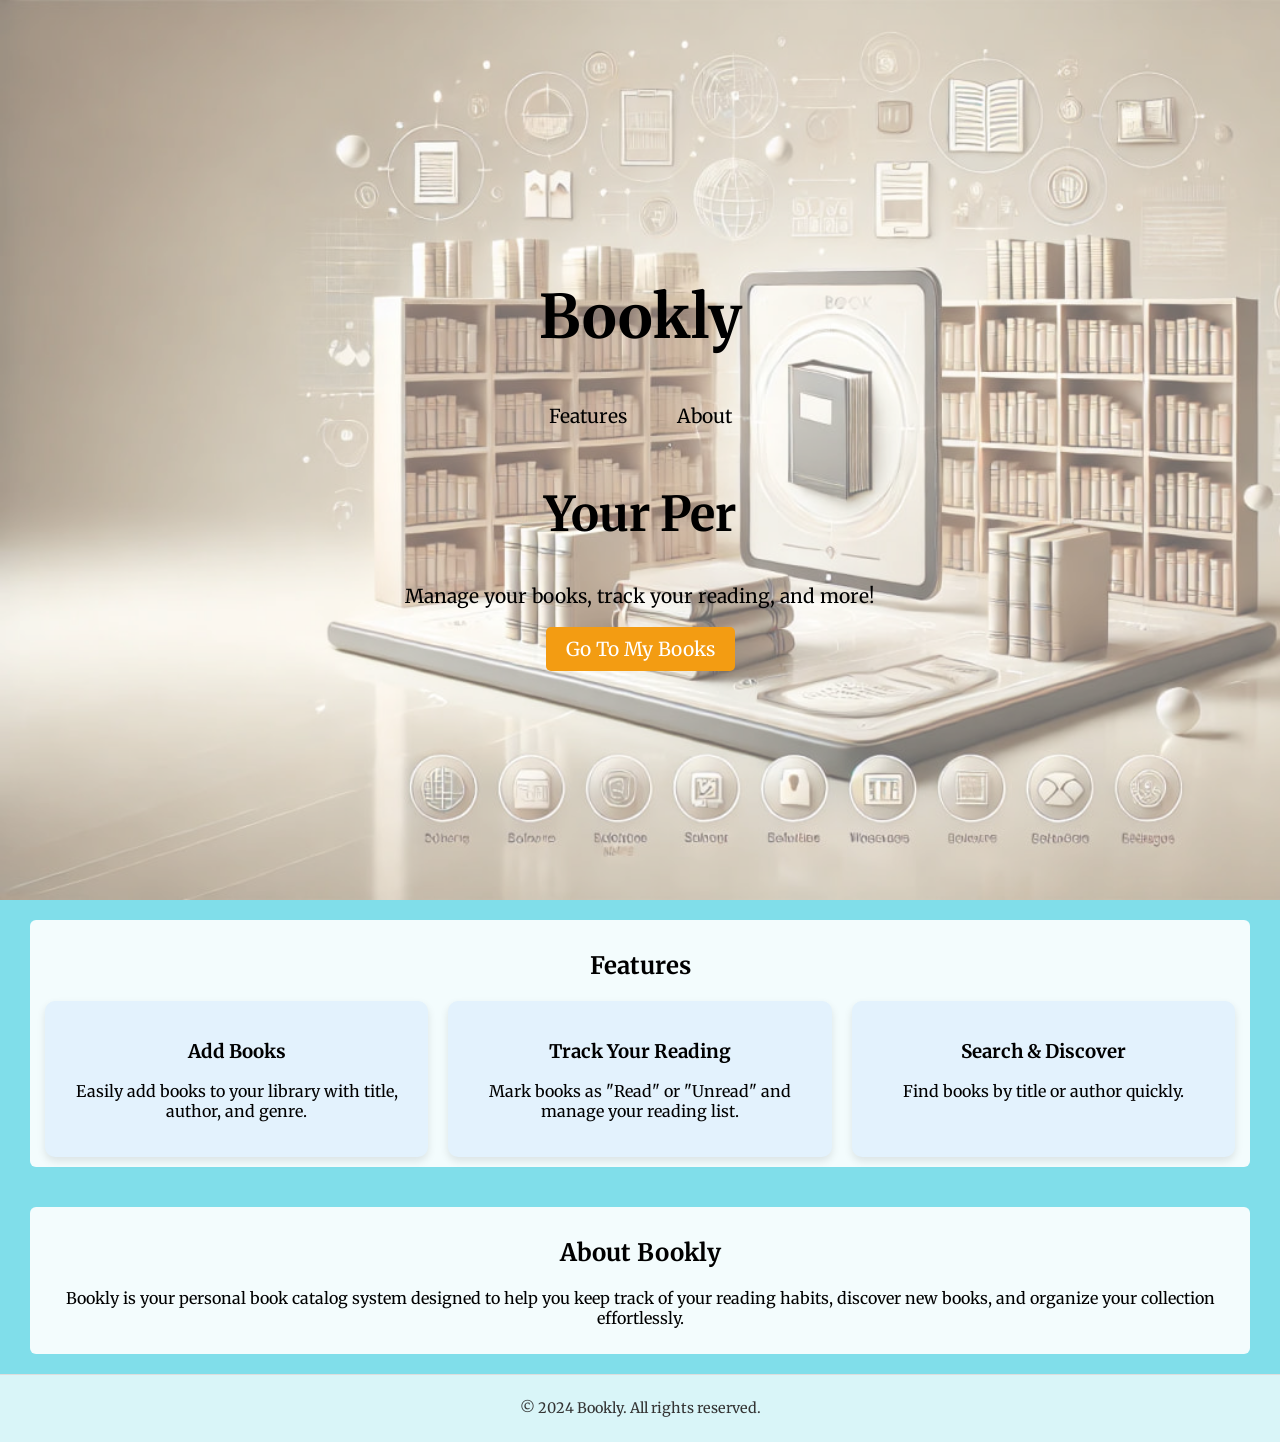
<file: index.html>
<!DOCTYPE html>
<html lang="en">
  <head>
    <meta charset="UTF-8" />
    <meta name="viewport" content="width=device-width, initial-scale=1.0" />
    <title>Welcome to Bookly</title>
    <link rel="preconnect" href="https://fonts.googleapis.com" />
    <link rel="preconnect" href="https://fonts.gstatic.com" crossorigin />
    <link
      href="https://fonts.googleapis.com/css2?family=Merriweather:ital,wght@0,300;0,400;0,700;0,900;1,300;1,400;1,700;1,900&family=Playfair+Display:ital,wght@0,400..900;1,400..900&display=swap"
      rel="stylesheet"
    />
    <link rel="stylesheet" href="CSS/index.css" />
  </head>
  <body>
    <header class="header">
      <div class="layer">
        <nav>
          <h1 style="color: black">Bookly</h1>
          <ul>
            <li><a href="#features">Features</a></li>
            <li><a href="#about">About</a></li>
          </ul>
        </nav>
        <div class="hero">
          <h2>Your Personal Book Library</h2>
          <p>Manage your books, track your reading, and more!</p>
          <a href="HTML/my-books.html" class="cta-btn">Go To My Books</a>
        </div>
      </div>
    </header>
    <div class="container">
      <section id="features" class="features">
        <h2>Features</h2>
        <div class="feature-list">
          <div class="feature">
            <h3>Add Books</h3>
            <p class="mainText">
              Easily add books to your library with title, author, and genre.
            </p>
          </div>
          <div class="feature">
            <h3>Track Your Reading</h3>
            <p class="mainText">
              Mark books as "Read" or "Unread" and manage your reading list.
            </p>
          </div>
          <div class="feature">
            <h3>Search & Discover</h3>
            <p class="mainText">Find books by title or author quickly.</p>
          </div>
        </div>
      </section>
    </div>
    <div class="container">
      <section id="about" class="about">
        <h2>About Bookly</h2>
        <p class="mainText">
          Bookly is your personal book catalog system designed to help you keep
          track of your reading habits, discover new books, and organize your
          collection effortlessly.
        </p>
      </section>
    </div>
    <footer>
      <p>&copy; 2024 Bookly. All rights reserved.</p>
    </footer>

    <script src="JS/index.js"></script>
  </body>
</html>
</file>
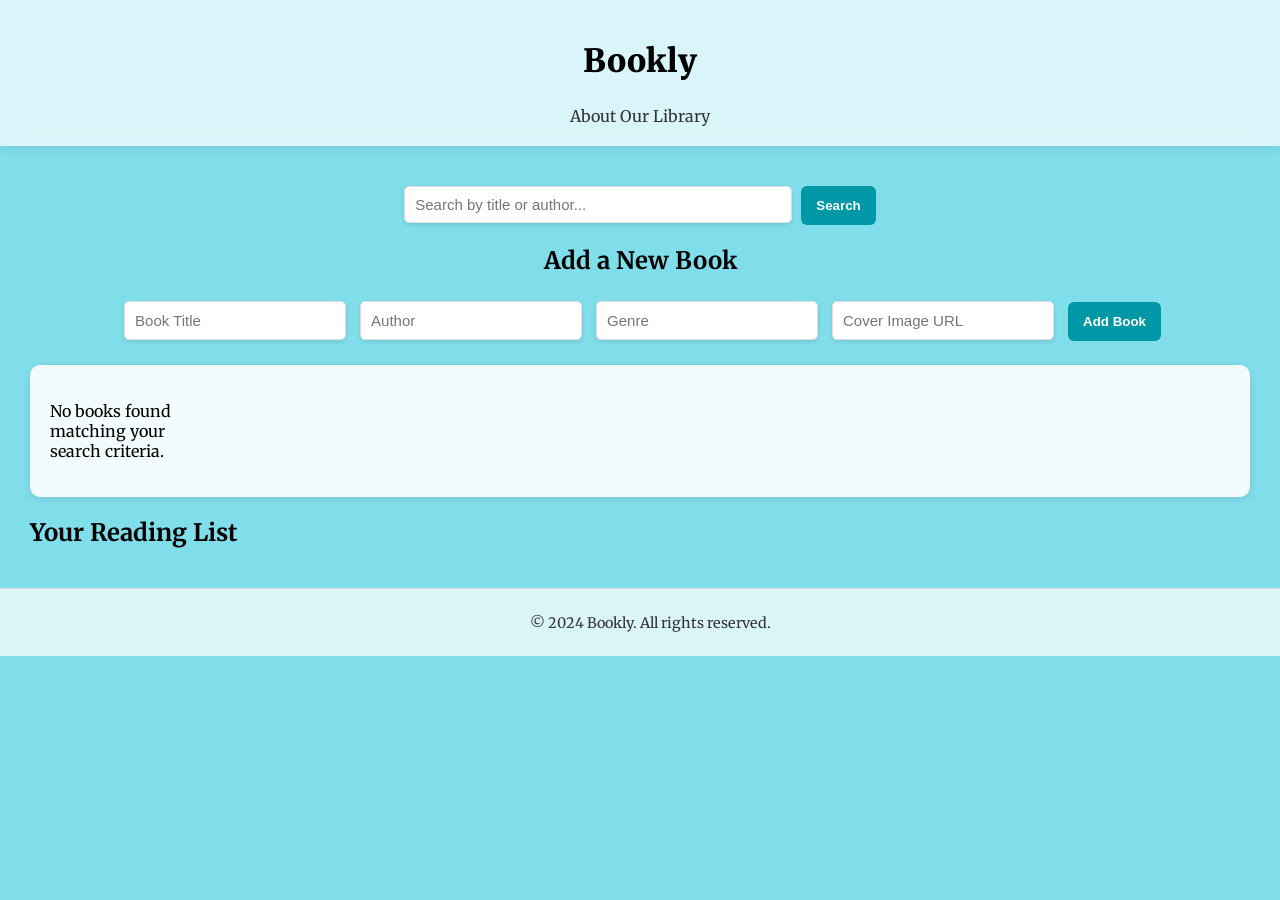
<file: my-books.html>
<!DOCTYPE html>
<html lang="en">
<head>
    <meta charset="UTF-8" />
    <meta name="viewport" content="width=device-width, initial-scale=1.0" />
    <title>Bookly</title>
    <link rel="preconnect" href="https://fonts.googleapis.com" />
    <link rel="preconnect" href="https://fonts.gstatic.com" crossorigin />
    <link
      href="https://fonts.googleapis.com/css2?family=Merriweather:ital,wght@0,300;0,400;0,700;0,900;1,300;1,400;1,700;1,900&family=Playfair+Display:ital,wght@0,400..900;1,400..900&display=swap"
      rel="stylesheet"
    />
    <link rel="stylesheet" href="my-books.css" />
</head>
<body onload="renderBooks()">
    <header>
        <h1><a href="#">Bookly</a></h1>
        <nav>
            <a href="./index.html">About Our Library</a>
        </nav>
    </header>
    <div class="container">
        <main>
            <div class="search-bar">
                <input type="text" id="search-input" placeholder="Search by title or author..." />
                <button id="search-button">Search</button>
            </div>

            <div class="add-book">
                <h2>Add a New Book</h2>
                <input type="text" id="title" placeholder="Book Title" required />
                <input type="text" id="author" placeholder="Author" required />
                <input type="text" id="genre" placeholder="Genre" required />
                <input type="text" id="cover" placeholder="Cover Image URL" required />
                <button id="add-button">Add Book</button>
            </div>

            <div class="book-catalog" id="book-catalog">
                <!-- Books will be dynamically added here -->
            </div>
            <div class="reading-list" id="reading-list">
                <h2>Your Reading List</h2>
                <div id="reading-list-items">
                    <!-- Reading list items will go here -->
                </div>
            </div>
        </main>
    </div>
    <footer>
        <p>&copy; 2024 Bookly. All rights reserved.</p>
    </footer>
    <script src="my-books.js"></script>
</body>
</html>
</file>
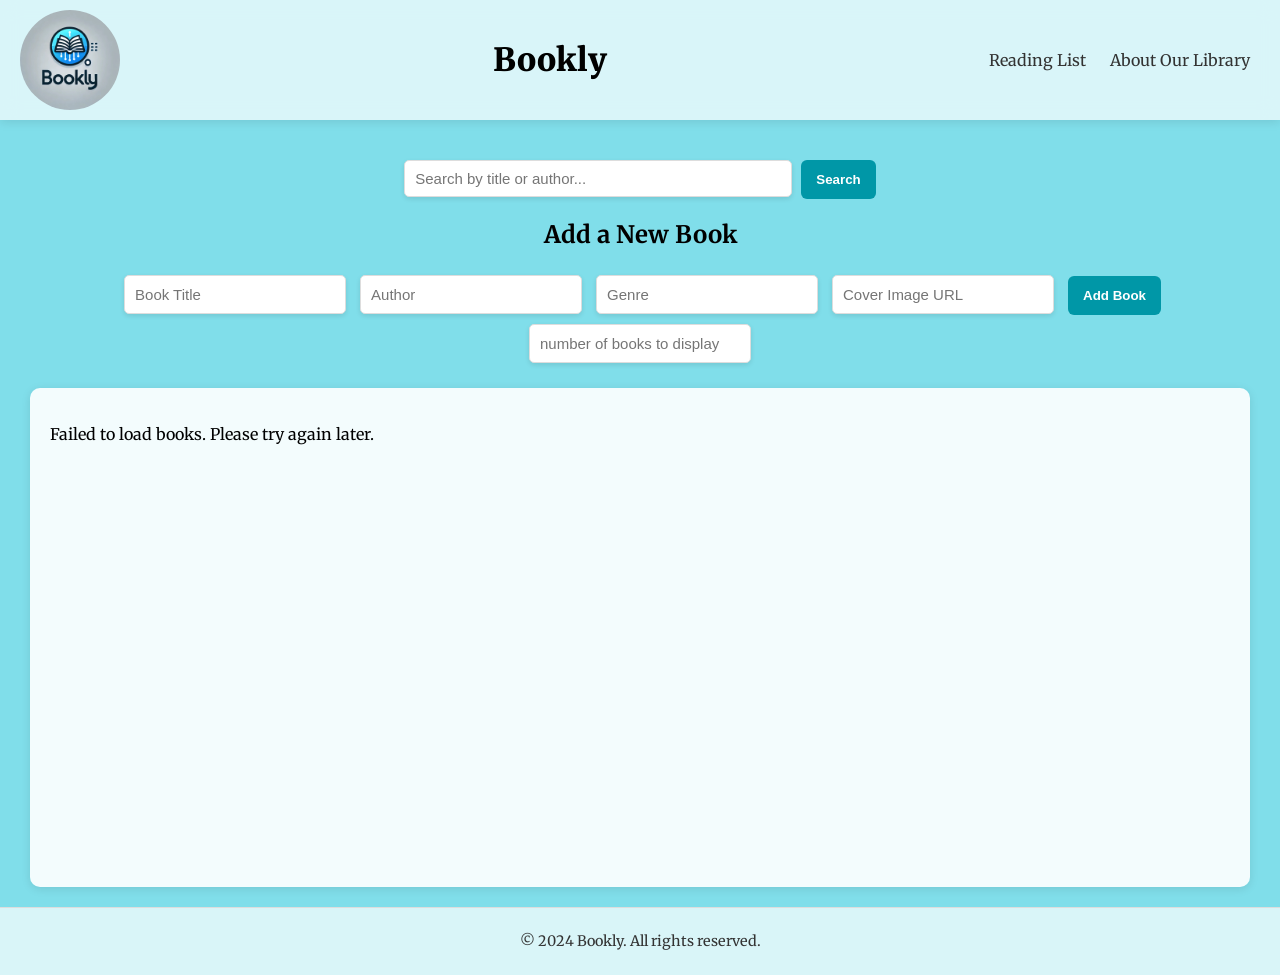
<file: HTML/my-books.html>
<!DOCTYPE html>
<html lang="en">
  <head>
    <meta charset="UTF-8" />
    <meta name="viewport" content="width=device-width, initial-scale=1.0" />
    <title>Bookly</title>
    <link rel="preconnect" href="https://fonts.googleapis.com" />
    <link rel="preconnect" href="https://fonts.gstatic.com" crossorigin />
    <link
      href="https://fonts.googleapis.com/css2?family=Merriweather:ital,wght@0,300;0,400;0,700;0,900;1,300;1,400;1,700;1,900&family=Playfair+Display:ital,wght@0,400..900;1,400..900&display=swap"
      rel="stylesheet"
    />
    <link rel="stylesheet" href="../CSS/my-books.css" />
  </head>
  <body onload="renderBooks()">
    <header>
      <a href="../index.html"
        ><img src="../images/logo.jpg" class="logo" alt="logo"
      /></a>
      <h1><a href="../index.html">Bookly</a></h1>
      <nav>
        <a href="./reading-list.html">Reading List</a>
        <a href="../index.html">About Our Library</a>
      </nav>
    </header>
    <div class="container">
      <main>
        <div class="search-bar">
          <input
            type="text"
            id="search-input"
            placeholder="Search by title or author..."
          />
          <button id="search-button">Search</button>
        </div>

        <div class="add-book">
          <h2>Add a New Book</h2>
          <input type="text" id="title" placeholder="Book Title" required />
          <input type="text" id="author" placeholder="Author" required />
          <input type="text" id="genre" placeholder="Genre" required />
          <input
            type="text"
            id="cover"
            placeholder="Cover Image URL"
            required
          />
          <button id="add-button">Add Book</button>
          <input
            type="number"
            placeholder="number of books to display"
            id="countToDisplay"
            min="1"
          />
        </div>
        <div id="loading">
          <div class="loader"></div>
        </div>

        <div class="book-catalog" id="book-catalog">
          <!-- Books will be dynamically added here -->
        </div>
      </main>
    </div>
    <footer>
      <p>&copy; 2024 Bookly. All rights reserved.</p>
    </footer>
    <script src="../JS/my-books.js"></script>
  </body>
</html>
</file>
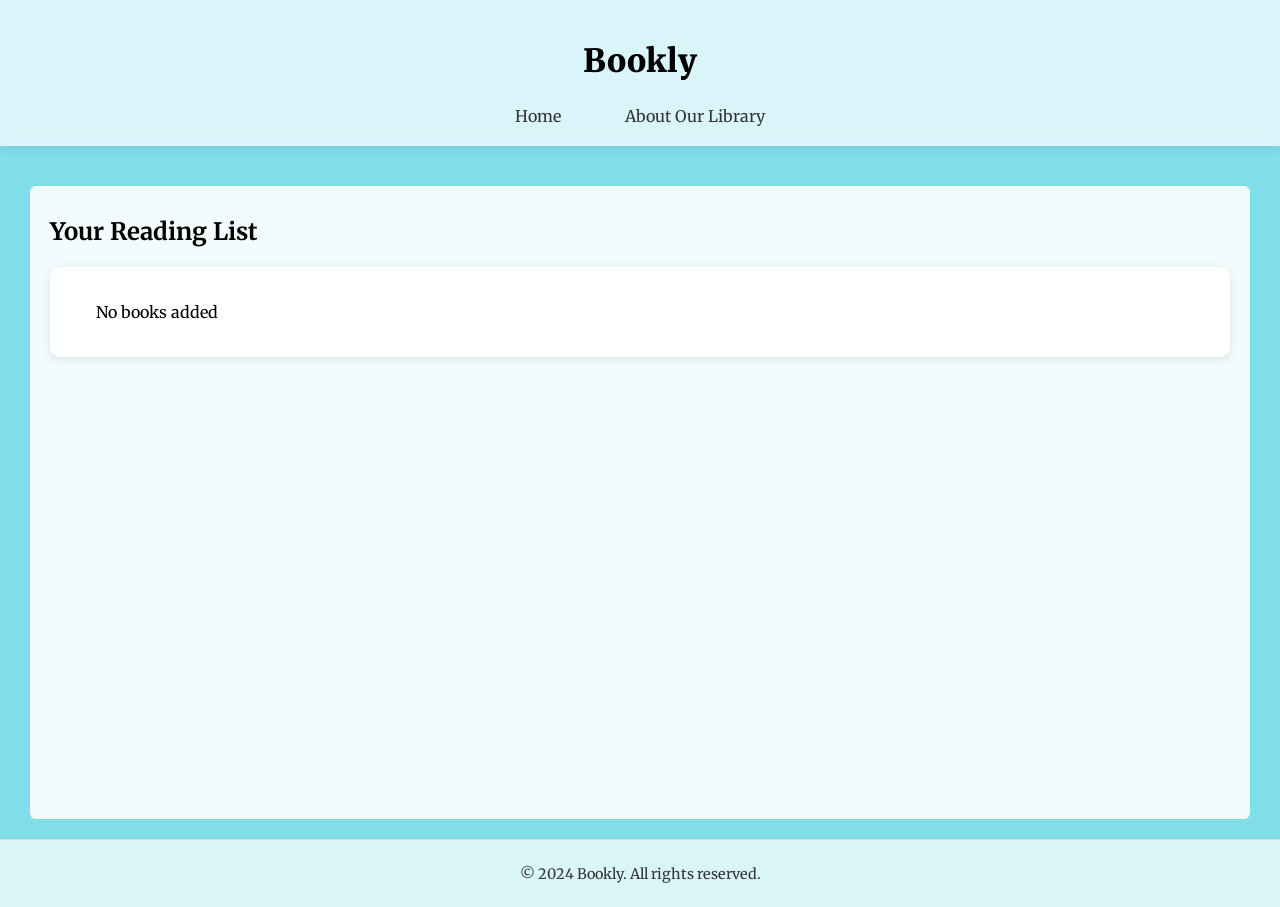
<file: HTML/reading-list.html>
<!DOCTYPE html>
<html lang="en">
  <head>
    <meta charset="UTF-8" />
    <meta name="viewport" content="width=device-width, initial-scale=1.0" />
    <title>Reading List</title>
    <link rel="preconnect" href="https://fonts.googleapis.com" />
    <link rel="preconnect" href="https://fonts.gstatic.com" crossorigin />
    <link
      href="https://fonts.googleapis.com/css2?family=Merriweather:ital,wght@0,300;0,400;0,700;0,900;1,300;1,400;1,700;1,900&family=Playfair+Display:ital,wght@0,400..900;1,400..900&display=swap"
      rel="stylesheet"
    />
    <link rel="stylesheet" href="../CSS/reading-list.css" />
  </head>
  <body onload="renderReadingList()">
    <header>
      <h1><a href="#">Bookly</a></h1>
      <nav>
        <a href="./my-books.html">Home</a>
        <a href="..//index.html">About Our Library</a>
      </nav>
    </header>
    <div class="container">
      <div class="reading-list" id="reading-list">
        <h2>Your Reading List</h2>
        <div id="reading-list-items">
          <!-- Reading list items will go here -->
        </div>
      </div>
    </div>
    <footer>
      <p>&copy; 2024 Bookly. All rights reserved.</p>
    </footer>
    <script src="../JS/reading-list.js"></script>
  </body>
</html>
</file>
<file: CSS/index.css>
/* Global styles */
html {
  scroll-behavior: smooth;
}
body {
  margin: 0;
  padding: 0;
  font-family: "Merriweather", serif;
  background-color: #80deea;
}

.container {
  padding: 20px 30px;
}
section {
  background-color: rgba(255, 255, 255, 0.9);
  padding: 10px 15px;
  text-align: center;
  border-radius: 6px;
}
.header {
  background-image: url("../images/background\ image.jpg");
  background-size: cover;
  height: 100vh;
  margin: 0;
}
.layer {
  text-align: center;
  width: 100%;
  height: 100%;
  margin: 0;
  padding: 0;
  background-color: rgba(255, 255, 255, 0.4);
  display: flex;
  justify-content: center;
  align-items: center;
  flex-direction: column;
}
.logoLanding {
  position: absolute;
  z-index: 10;
  border-radius: 50%;
  top: 30px;
  left: 30px;
  width: 50px;
  height: 50px;
}
.header h1 {
  font-size: 60px;
}
nav ul {
  list-style: none;
  padding: 0;
  display: flex;
  justify-content: center;
  gap: 20px;
}

nav ul li {
  display: inline;
}

nav ul li a {
  color: black;
  text-decoration: none;
  font-size: 1.2rem;
  transition: 0.3s;
  padding: 10px 15px;
  border-radius: 6px;
}
nav ul li a:hover {
  background-color: #0077ff;
  color: white;
}

.hero h2 {
  font-size: 3rem;
  opacity: 1;
  transition: opacity 0.3s ease-in-out;
}

.hero p {
  font-size: 1.2rem;
}

.cta-btn {
  display: inline-block;
  padding: 10px 20px;
  background-color: #f39c12;
  color: white;
  text-decoration: none;
  font-size: 1.2rem;
  border-radius: 5px;
  transition: transform 0.3s ease-in-out;
}

.cta-btn:hover {
  transform: scale(1.1);
}

.feature-list {
  display: flex;
  justify-content: center;
  gap: 20px;
}

.feature {
  background-color: #e3f2fd;
  padding: 20px;
  border-radius: 10px;
  width: 30%;
  box-shadow: 0px 4px 8px rgba(0, 0, 0, 0.1);
  transition: 0.3s;
}

.feature:hover {
  transform: scale(1.1, 1.1);
}
.footer {
  background-color: #2c3e50;
  color: white;
  text-align: center;
  padding: 20px 0;
}

@keyframes fadeIn {
  0% {
    opacity: 0;
    transform: translateY(20px);
  }
  100% {
    opacity: 1;
    transform: translateY(0);
  }
}

.header,
.features,
.about,
footer {
  animation: fadeIn 1.5s ease-in-out;
}
footer {
  width: calc(100% - 20px);
  text-align: center;
  padding: 10px;
  background-color: rgba(255, 255, 255, 0.7);
  border-top: 1px solid #ddd;
  bottom: 0;
  font-size: 0.9em;
  color: #333;
}
@media (max-width: 767px) {
  .header {
    background-image: none;
    background-color: #0097a7;
  }
  .header .hero h2 {
    font-size: 30px;
  }
  .feature-list {
    text-align: center;
    display: grid;
    grid-template-columns: repeat(auto-fill, minmax(300px, 1fr));
    gap: 20px;
    padding-bottom: 10px;
  }
  .feature {
    width: 100%;
    padding: 0;
  }
}
</file>
<file: my-books.css>
body {
  font-family: "Merriweather", serif;
  margin: 0;
  padding: 0;
  background-color: #80deea;
}

.container {
  padding: 20px 30px;
}

header {
  background-color: rgba(255, 255, 255, 0.7);
  padding: 20px;
  text-align: center;
  box-shadow: 0 2px 10px rgba(0, 0, 0, 0.1);
  backdrop-filter: blur(10px);
  transition: background-color 0.3s ease;
}
header > h1 > a {
  text-decoration: none;
  color: black;
  font-weight: 900;
}

nav {
  margin-top: 25px;
}
nav a {
  margin: 0 15px;
  text-decoration: none;
  color: #333;
  padding: 10px 15px;
  border-radius: 10px;
  transition: 0.5s;
}
nav a:hover {
  background-color: #0097a7;
  color: white;
}

.search-bar {
  margin: 20px auto;
  text-align: center;
}
.search-bar > input {
  height: 35px;
  width: 30%;
  border-radius: 5px;
  border: 1px solid #ddd;
  box-shadow: 0 2px 5px rgba(0, 0, 0, 0.1);
}
input {
  font-size: 15px;
  padding: 0 10px;
}
input:focus {
  outline: #4dd0e1;
}
button {
  padding: 12px 15px;
  margin-left: 5px;
  color: white;
  border-radius: 6px;
  background-color: #0097a7;
  border: none;
  font-weight: 600;
  transition: background-color 0.3s ease, transform 0.3s ease;
  cursor: pointer;
}
button:hover {
  background-color: #007bff;
  transform: scale(1.05);
}
.book-item button {
  width: 120px; /* Fixed display of buttons */
  margin-top: 5px;
}
.add-book {
  margin: 20px auto;
  text-align: center;
}

.add-book input {
  margin: 5px;
  padding: 10px;
  width: 200px;
  border-radius: 5px;
  border: 1px solid #ddd;
  box-shadow: 0 2px 5px rgba(0, 0, 0, 0.1);
}
.book-catalog {
  display: grid;
  grid-template-columns: repeat(auto-fill, minmax(150px, 1fr));
  gap: 20px;
  padding: 20px;
  background-color: rgba(255, 255, 255, 0.9);
  border-radius: 10px;
  box-shadow: 0 2px 10px rgba(0, 0, 0, 0.1);
}

.book-item {
  background-color: #ffffff;
  border: 1px solid #ddd;
  border-radius: 10px;
  padding: 15px;
  text-align: center;
  transition: transform 0.3s ease, box-shadow 0.3s ease;
}
.book-item:hover {
  transform: scale(1.05);
  box-shadow: 0 8px 20px rgba(0, 0, 0, 0.15);
}
.status {
  display: inline-block;
  margin: 10px 0;
  padding: 5px 10px;
  background-color: #e0f7fa;
  border-radius: 3px;
}
#reading-list-items{
  display: flex;
  flex-wrap: wrap;
  gap: 10px;
  justify-content: space-evenly;
}


footer {
  
  width: 100%;
  text-align: center;
  padding: 10px;
  background-color: rgba(255, 255, 255, 0.7);
  border-top: 1px solid #ddd;
  bottom: 0;
  font-size: 0.9em;
  color: #333;
}
</file>
<file: CSS/my-books.css>
body {
  font-family: "Merriweather", serif;
  margin: 0;
  padding: 0;
  background-color: #80deea;
}

.container {
  padding: 20px 30px;
}
.logo{
  border-radius: 50% !important;
}
header {
  background-color: rgba(255, 255, 255, 0.7);
  text-align: center;
  box-shadow: 0 2px 10px rgba(0, 0, 0, 0.1);
  backdrop-filter: blur(10px);
  transition: background-color 0.3s ease;
  width: calc(100% - 40px);
  display: flex;
  justify-content: space-between;
  align-items: center;
  padding: 10px 20px;
}
header > a {
  display: inline-flex;
  margin: 0;
  padding: 0;
}
header img {
  width: 100px;
  height: 100px;
}
header h1 {
  text-align: center;
  margin: 0;
}
header > h1 > a {
  text-decoration: none;
  color: black;
  font-weight: 900;
}
nav a {
  text-decoration: none;
  color: #333;
  padding: 5px 10px;
  border-radius: 10px;
  transition: 0.5s;
}
nav a:hover {
  padding: 10px 15px;
  background-color: #0097a7;
  color: white;
}

.search-bar {
  margin: 20px auto;
  text-align: center;
}
.search-bar > input {
  height: 35px;
  width: 30%;
  border-radius: 5px;
  border: 1px solid #ddd;
  box-shadow: 0 2px 5px rgba(0, 0, 0, 0.1);
}
input {
  font-size: 15px;
  padding: 0 10px;
}
input:focus {
  outline: #4dd0e1;
}
button {
  padding: 12px 15px;
  margin-left: 5px;
  color: white;
  border-radius: 6px;
  background-color: #0097a7;
  border: none;
  font-weight: 600;
  transition: background-color 0.3s ease, transform 0.3s ease;
  cursor: pointer;
}
button:hover {
  background-color: #007bff;
  transform: scale(1.05);
}
.book-item button {
  width: 120px; /* Fixed display of buttons */
  margin-top: 5px;
}
.add-book {
  margin: 20px auto;
  text-align: center;
}

.add-book input {
  margin: 5px;
  padding: 10px;
  width: 200px;
  border-radius: 5px;
  border: 1px solid #ddd;
  box-shadow: 0 2px 5px rgba(0, 0, 0, 0.1);
}
.book-catalog {
  display: none;
  grid-template-columns: repeat(auto-fill, minmax(150px, 1fr));
  gap: 20px;
  padding: 20px;
  background-color: rgba(255, 255, 255, 0.9);
  border-radius: 10px;
  box-shadow: 0 2px 10px rgba(0, 0, 0, 0.1);
  min-height: 51vh;
}

.book-item {
  background-color: #ffffff;
  border: 1px solid #ddd;
  border-radius: 10px;
  padding: 15px;
  text-align: center;
  transition: transform 0.3s ease, box-shadow 0.3s ease;
}
.book-item:hover {
  transform: scale(1.05);
  box-shadow: 0 8px 20px rgba(0, 0, 0, 0.15);
}
.status {
  display: inline-block;
  margin: 10px 0;
  padding: 5px 10px;
  background-color: #e0f7fa;
  border-radius: 3px;
}
#loading {
  min-height: 54vh;
  display: none;
  align-items: center;
  justify-content: center;
}
.loader {
  border: 16px solid #f3f3f3; /* Light grey */
  border-top: 16px solid #3498db; /* Blue */
  border-radius: 50%;
  width: 70px;
  height: 70px;
  animation: spin 2s linear infinite;
}

@keyframes spin {
  0% {
    transform: rotate(0deg);
  }
  100% {
    transform: rotate(360deg);
  }
}
footer {
  width: calc(100% - 20px);
  text-align: center;
  padding: 10px;
  background-color: rgba(255, 255, 255, 0.7);
  border-top: 1px solid #ddd;
  bottom: 0;
  font-size: 0.9em;
  color: #333;
}

@media (max-width: 767px) {
  header > h1 {
    display: none;
  }
}
</file>
<file: CSS/reading-list.css>
body {
  font-family: "Merriweather", serif;
  margin: 0;
  padding: 0;
  background-color: #80deea;
}

.container {
  padding: 20px 30px;
}

header {
  background-color: rgba(255, 255, 255, 0.7);
  padding: 20px;
  text-align: center;
  box-shadow: 0 2px 10px rgba(0, 0, 0, 0.1);
  backdrop-filter: blur(10px);
  transition: background-color 0.3s ease;
  width: calc(100% - 40px);
}
header > h1 > a {
  text-decoration: none;
  color: black;
  font-weight: 900;
}

nav {
  margin-top: 25px;
}
nav a {
  margin: 0 15px;
  text-decoration: none;
  color: #333;
  padding: 10px 15px;
  border-radius: 10px;
  transition: 0.5s;
}
nav a:hover {
  background-color: #0097a7;
  color: white;
}

#reading-list {
  background-color: rgba(255, 255, 255, 0.9);
  padding: 10px 20px 20px;
  border-radius: 6px;
  margin-top: 20px;
  min-height: 67vh;
}
#reading-list-items {
  display: grid;
  
  grid-template-columns: repeat(auto-fill, minmax(150px, 1fr));
  gap: 20px;
  position: relative;
  padding: 20px;
  background-color: rgba(255, 255, 255, 0.9);
  border-radius: 10px;
  box-shadow: 0 2px 10px rgba(0, 0, 0, 0.1);
}
#reading-list-items > * {
  display: inline-block;
  text-align: center;
  margin: 10px 0;
  padding: 5px 10px;
  background-color: #e0f7fa;
  border-radius: 3px;
}
#reading-list-items img{
  width: 120px;
}
button {
  padding: 12px 15px;
  margin-left: 5px;
  color: white;
  border-radius: 6px;
  background-color: #0097a7;
  border: none;
  font-weight: 600;
  transition: background-color 0.3s ease, transform 0.3s ease;
  cursor: pointer;
}
button:hover {
  background-color: #007bff;
  transform: scale(1.05);
}
footer {
  width: calc(100% - 20px);
  text-align: center;
  padding: 10px;
  background-color: rgba(255, 255, 255, 0.7);
  border-top: 1px solid #ddd;
  bottom: 0;
  font-size: 0.9em;
  color: #333;
}
</file>
